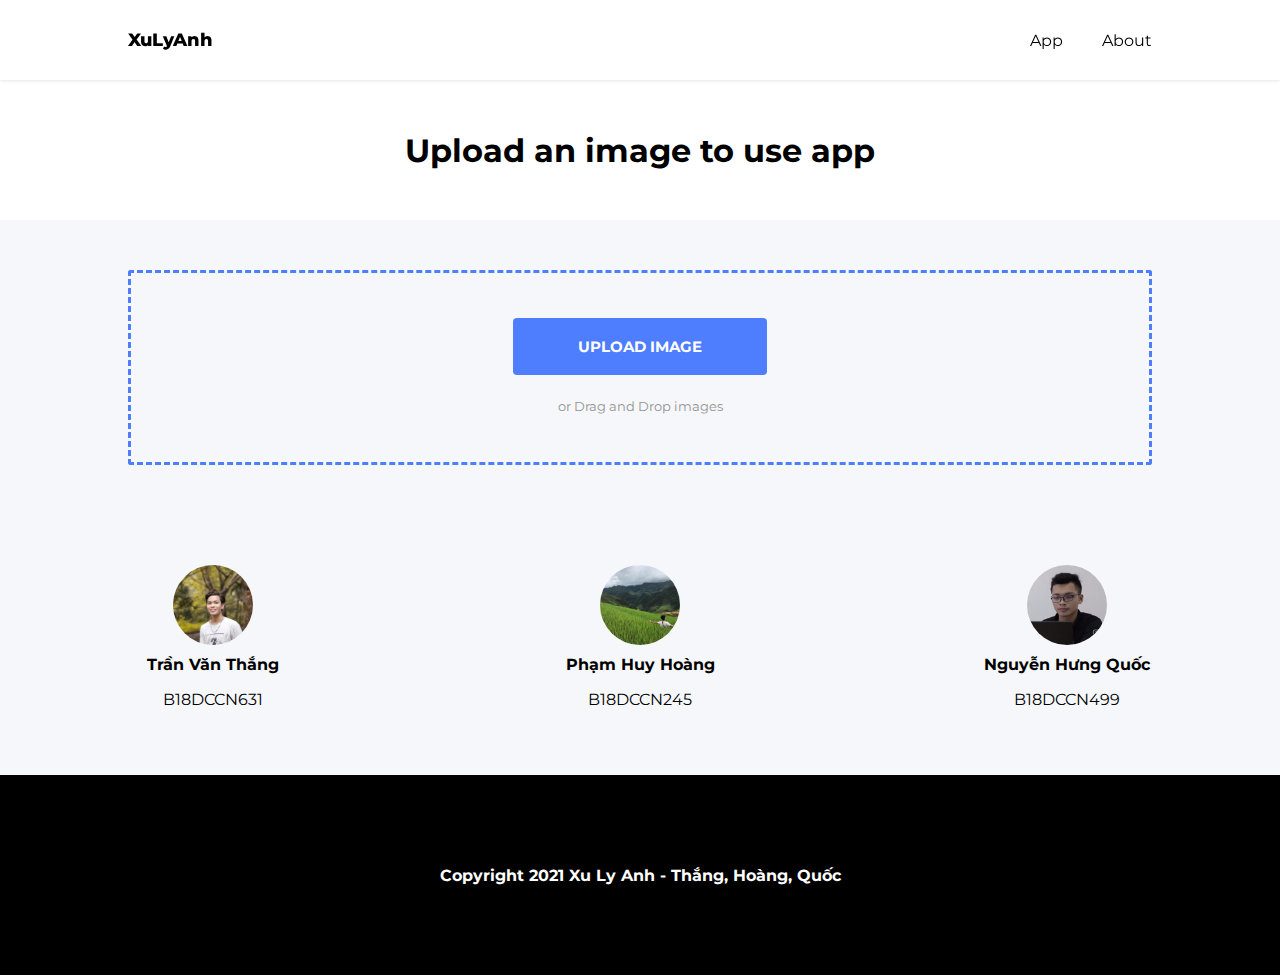
<file: app/templates/index.html>
<!DOCTYPE html>
<html lang="en">
  <head>
    <meta charset="UTF-8" />
    <meta name="viewport" content="width=device-width, initial-scale=1.0" />
    <title>Xử lý ảnh | Thắng, Hoàng, Quốc</title>
    <link rel="stylesheet" href="../static/css/main.css" />
    <link rel="preconnect" href="https://fonts.gstatic.com" />
    <link
      href="https://fonts.googleapis.com/css2?family=Montserrat:wght@500;700;800&display=swap"
      rel="stylesheet"
    />
    <script src="../static/js/jquery.min.js"></script>
    <script src="../static/js/main.js"></script>
  </head>
  <body>
    <nav class="navbar">
      <a class="logo" href="/"> XuLyAnh </a>
      <div class="menu">
        <a href="#">App</a>
        <a href="#about">About</a>
      </div>
    </nav>
    <input
      type="file"
      id="myUploadImage"
      name="myUploadImage"
      accept="image/*"
      onchange="loadFile(event)"
    />
    <h1 id="welcome">Upload an image to use app</h1>
    <div class="upload" id="uploadview">
      <div class="upload-section" id="dropContainer">
        <label class="btn-upload" for="myUploadImage">UPLOAD IMAGE</label>
        <p>or Drag and Drop images</p>
      </div>
      <p class="error" id="err">
        ⚠️ Không thể upload file này, vui lòng upload file khác
      </p>
    </div>
    <div id="result">
      <ul class="tab-menu" id="tab">
        <li class="tab-active" id="original">
          <a> Original </a>
        </li>
        <li id="gray">
          <a> Gray </a>
        </li>
        <li id="hsv">
          <a> HSV </a>
        </li>
        <li id="thresholding">
          <a> Thresholding </a>
        </li>
        <li id="sobel-x">
          <a> Sobel X</a>
        </li>
        <li id="sobel-y">
          <a> Sobel Y</a>
        </li>
         <li id="sobel-xy">
          <a> Sobel XY</a>
        </li>
        <li id="laplace">
          <a> Laplace </a>
        </li>
      </ul>
      <div class="image">
        <img class="img-upload" id="showUploadImage" />
        <div class="download">
          <button onclick="downloadImage()">Download</button>
          <a id="download" download></a>
        </div>
      </div>
    </div>
    <div id="about">
      <div>
        <img src="../static/image/thang.jpg" />
        <strong>Trần Văn Thắng</strong>
        <p>B18DCCN631</p>
      </div>
      <div>
        <img src="../static/image/hoang.jpeg" />
        <strong>Phạm Huy Hoàng</strong>
        <p>B18DCCN245</p>
      </div>
      <div>
        <img src="../static/image/quoc.png" />
        <strong>Nguyễn Hưng Quốc</strong>
        <p>B18DCCN499</p>
      </div>
    </div>
    <footer>
      <p>Copyright 2021 Xu Ly Anh - Thắng, Hoàng, Quốc</p>
    </footer>
  </body>
</html>
</file>
<file: app/static/css/main.css>
* {
  font-family: "Montserrat", sans-serif;
  box-sizing: border-box;
}
body {
  margin: 0;
  padding: 0;
}

.navbar {
  display: flex;
  flex-direction: row;
  align-items: center;
  justify-content: space-between;
  height: 80px;
  padding: 20px 25px;
  box-shadow: 0px 1px 3px 0px rgb(0 0 0 / 10%);
  position: fixed;
  width: 100%;
  background-color: white;
  z-index: 1000;
  top: 0;
  left: 0;
}

h1 {
  padding-top: 110px;
  text-align: center;
  margin-bottom: 50px;
}

.logo {
  font-size: large;
  font-weight: 800;
  text-decoration: none;
  color: black;
}

.menu a {
  margin: 0px 35px;
  text-decoration: none;
  color: black;
}

.menu a:last-child {
  margin: 0;
}

.menu a:hover {
  color: rgb(78, 126, 254);
}

footer {
  height: 200px;
  width: 100%;
  background-color: black;
  color: white;
  display: flex;
  align-items: center;
  justify-content: center;
}

footer p {
  font-weight: bold;
}

.upload {
  background-color: #f6f7fa;
  height: auto;
  padding: 50px 15px;
  position: relative;
}

.upload-section {
  border: 3px dashed #4e7efe;
  border-radius: 3px;
  padding: 45px 30px 35px 30px;
  display: flex;
  flex-direction: column;
  align-items: center;
  justify-content: center;
}

.btn-upload {
  cursor: pointer;
  font-size: 15px;
  height: 57px;
  line-height: 57px;
  display: inline-block;
  color: #fff;
  padding: 0 65px;
  background: #4e7efe;
  margin-bottom: 10px;
  border-radius: 4px;
  font-weight: bold;
}

.btn-upload:hover {
  background-color: #3377ff;
}

.upload-section p {
  color: #949494;
  font-size: 13px;
}

.tab-menu {
  border: solid 1px #ddd;
  border-bottom: none;
  background: #f8fbff;
  box-shadow: rgba(149, 157, 165, 0.2) 0px 8px 24px;
  list-style: none;
  height: 50px;
  margin: 0px auto;
  padding: 0px;
  width: 80%;
  margin-top: 50px;
}

.tab-menu li {
  float: left;
  width: fit-content;
  cursor: pointer;
  display: flex;
  justify-content: center;
  align-items: center;
  height: 100%;
  padding: 0px 20px;
}

.tab-menu li a {
  color: #999;
  font-weight: bold;
}

.image {
  border: 1px solid #ddd;
  border-top: none;
  background: #e3f0ff;
  box-shadow: rgba(149, 157, 165, 0.2) 0px 8px 24px;
  display: grid;
  grid-template-columns: 1fr 1fr;
  width: 80%;
  margin: 0px auto;
  margin-bottom: 195px;
}

.img-upload {
  width: 100%;
  height: auto;
}

.download {
  display: flex;
  justify-content: center;
  align-items: center;
  flex-direction: column;
}

.download button {
  padding: 13px 65px;
  text-transform: unset;
  cursor: pointer;
  border: 2px solid #2d8eff;
  background: #2d8eff;
  border-radius: 4px;
  color: white;
  font-weight: bold;
}

.download button:hover {
  background-color: #3377ff;
}

.tab-active,
.tab-menu li:hover {
  border: none;
  background: #e3f0ff;
}

.tab-active a,
.tab-menu li:hover a {
  color: #2d8eff !important;
}

#about {
  display: flex;
  flex-flow: row wrap;
  padding-bottom: 50px;
  background-color: #f6f7fa;
}

#about div {
  display: flex;
  flex-direction: column;
  justify-content: center;
  align-items: center;
  flex: 1;
  margin-top: 50px;
}

#about div img {
  width: 80px;
  height: 80px;
  object-fit: cover;
  object-position: center;
  border-radius: 100%;
  margin-bottom: 10px;
}

#myUploadImage {
  display: none;
}

#result {
  display: none;
}

#download {
  display: none;
}

.error {
  display: none;
  position: absolute;
  bottom: 0;
  color: red;
}

@media only screen and (min-width: 1280px) {
  .navbar {
    padding-left: 10%;
    padding-right: 10%;
  }
  .upload {
    padding-left: 10%;
    padding-right: 10%;
  }
}
</file>
